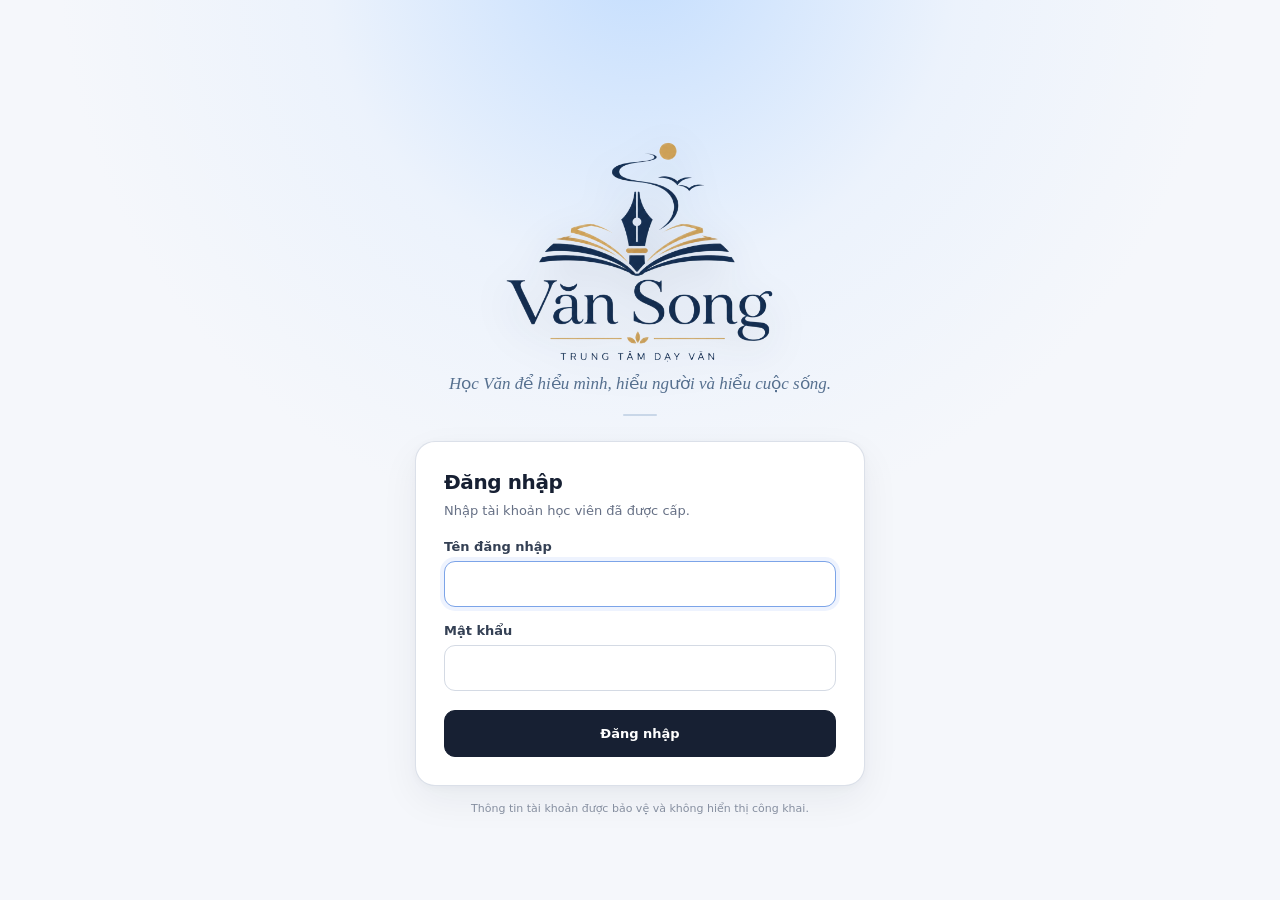
<file: index.html>
<!doctype html>
<html lang="vi">
<head>
  <meta charset="utf-8">
  <meta name="viewport" content="width=device-width, initial-scale=1">
  <meta name="referrer" content="no-referrer">
  <meta name="color-scheme" content="light">
  <meta http-equiv="Content-Security-Policy" content="default-src 'self'; style-src 'self'; script-src 'self'; connect-src 'self' http://127.0.0.1:8000 http://localhost:8000 https:; base-uri 'none'; frame-ancestors 'none'; form-action 'self'">
  <title>Cổng học viên | Văn Song</title>
  <link rel="icon" type="image/png" href="./a.png">
  <link rel="stylesheet" href="./assets/site.css?v=23">
</head>
<body>
  <main class="login-page">
    <div class="login-shell">
      <header class="login-brand">
        <img class="login-logo" src="./a.png" alt="Văn Song">
        <div class="login-slogan">Học Văn để hiểu mình, hiểu người và hiểu cuộc sống.</div>
        <div class="login-divider"></div>
      </header>
      <section class="card login-card">
        <h2>Đăng nhập</h2>
        <p class="muted">Nhập tài khoản học viên đã được cấp.</p>
        <form id="loginForm" novalidate>
          <label for="username">Tên đăng nhập</label>
          <input id="username" autocomplete="username" autocapitalize="none" spellcheck="false" required autofocus>
          <label for="password">Mật khẩu</label>
          <input id="password" type="password" autocomplete="current-password" required>
          <p id="loginError" class="form-error" hidden></p>
          <button id="loginButton" class="btn primary full login-submit" type="submit">Đăng nhập</button>
        </form>
      </section>
      <p class="login-foot">Thông tin tài khoản được bảo vệ và không hiển thị công khai.</p>
    </div>
  </main>
  <script src="./config.js?v=22"></script>
  <script src="./assets/common.js?v=22"></script>
  <script src="./assets/login.js?v=22"></script>
</body>
</html>
</file>
<file: assets/site.css>
:root{
  font-family:
    Inter,
    ui-sans-serif,
    system-ui,
    -apple-system,
    BlinkMacSystemFont,
    "Segoe UI",
    sans-serif;
  color:#172033;
  background:#f3f6fa;
  font-synthesis:none;
  --bg:#f3f6fa;
  --surface:#ffffff;
  --surface-2:#f8fafc;
  --ink:#172033;
  --muted:#667085;
  --muted-2:#8992a3;
  --line:#e6eaf0;
  --line-strong:#d7dde7;
  --brand:#1d4ed8;
  --brand-dark:#183b7a;
  --brand-soft:#edf4ff;
  --success:#067647;
  --success-soft:#ecfdf3;
  --warning:#b54708;
  --warning-soft:#fff7ed;
  --danger:#b42318;
  --danger-soft:#fff3f2;
  --violet:#5b5bd6;
  --shadow:0 12px 34px rgba(22,34,51,.06);
  --shadow-soft:0 3px 14px rgba(22,34,51,.04);
}
*{
  box-sizing:border-box;
}
[hidden]{
  display:none!important;
}
html{
  background:var(--bg);
  -webkit-text-size-adjust:100%;
}
body{
  margin:0;
  min-height:100vh;
  background:
    linear-gradient(
      180deg,
      #f7f9fc 0,
      #f3f6fa 230px,
      #f3f6fa 100%
    );
  color:var(--ink);
}
a{
  color:inherit;
  text-decoration:none;
}
button,
input{
  font:inherit;
}
button{
  touch-action:manipulation;
}
.shell{
  width:min(1080px,calc(100% - 32px));
  margin:0 auto;
}
.app-shell{
  padding:24px 0 48px;
}
.card{
  background:var(--surface);
  border:1px solid var(--line);
  border-radius:20px;
  box-shadow:var(--shadow-soft);
}
.brand{
  font-size:11px;
  line-height:1;
  font-weight:900;
  letter-spacing:.16em;
  color:#56708f;
}
.muted{
  color:var(--muted);
}
.btn{
  display:inline-flex;
  align-items:center;
  justify-content:center;
  gap:7px;
  min-height:40px;
  padding:9px 13px;
  border:1px solid var(--line-strong);
  border-radius:11px;
  background:#fff;
  color:#344054;
  font-size:13px;
  font-weight:800;
  cursor:pointer;
  transition:
    background .15s,
    border-color .15s,
    color .15s,
    transform .15s;
}
.btn:hover{
  background:#f8fafc;
  border-color:#cbd3df;
}
.btn:active{
  transform:translateY(1px);
}
.btn.primary{
  background:#172033;
  border-color:#172033;
  color:#fff;
}
.btn.primary:hover{
  background:#263348;
  border-color:#263348;
}
.btn.active{
  background:var(--brand-soft);
  border-color:#cfe0ff;
  color:#214e9c;
}
.btn.danger{
  background:#fff;
  color:var(--danger);
  border-color:#f1cbc8;
}
.btn:disabled{
  opacity:.58;
  cursor:not-allowed;
  transform:none;
}
.full{
  width:100%;
}
label{
  display:block;
  margin:16px 0 7px;
  font-size:13px;
  font-weight:800;
  color:#344054;
}
input{
  width:100%;
  height:46px;
  padding:0 13px;
  border:1px solid #d4dae4;
  border-radius:11px;
  background:#fff;
  color:var(--ink);
  outline:none;
  transition:
    border-color .15s,
    box-shadow .15s;
}
input:focus{
  border-color:#7ca4e8;
  box-shadow:
    0 0 0 4px rgba(37,99,235,.08);
}
.form-error{
  margin:13px 0 0;
  padding:10px 12px;
  border:1px solid #f4c7c3;
  border-radius:10px;
  background:var(--danger-soft);
  color:var(--danger);
  font-size:12px;
  line-height:1.45;
}
.form-message{
  min-height:20px;
  margin:12px 0 14px;
  font-size:13px;
  line-height:1.45;
}
.login-page{
  min-height:100vh;
  display:grid;
  place-items:center;
  padding:38px 16px;
  background:
    radial-gradient(
      circle at 50% -5%,
      rgba(191,219,254,.9),
      rgba(219,234,254,.35) 28%,
      transparent 51%
    ),
    #f5f7fb;
}
.login-shell{
  width:min(450px,100%);
}
.login-brand{
  text-align:center;
  margin:0 0 25px;
}
.login-logo{
  display:block;
  width:min(350px,50vw);
  max-height:1100px;
  height:auto;
  object-fit:contain;
  margin:0 auto -60px;
  filter:drop-shadow(0 12px 20px rgba(23,32,51,.16));
}
.login-slogan{
  width:max-content;
  max-width:100%;
  margin:0 auto;
  color:#56708f;
  font-family:
    Cambria,
    "Times New Roman",
    serif;
  font-size:clamp(12px,3.45vw,17px);
  line-height:1.45;
  font-weight:400;
  font-style:italic;
  letter-spacing:0;
  white-space:nowrap;
}
.login-divider{
  width:34px;
  height:2px;
  margin:17px auto 16px;
  border-radius:999px;
  background:#c9d7e8;
}
.login-brand h1{
  margin:0 0 7px;
  color:#172033;
  font-size:30px;
  line-height:1.15;
  font-weight:850;
  letter-spacing:-.045em;
}
.login-description{
  margin:0;
  font-size:13px;
  line-height:1.5;
}
.login-card{
  position:relative;
  padding:28px;
  border:1px solid rgba(215,221,231,.9);
  box-shadow:
    0 14px 38px rgba(23,32,51,.06),
    0 2px 8px rgba(23,32,51,.03);
}
.login-card h2{
  margin:0;
  color:#172033;
  font-size:20px;
  line-height:1.25;
  font-weight:850;
  letter-spacing:-.02em;
}
.login-card > .muted{
  margin:6px 0 19px;
  font-size:13px;
  line-height:1.5;
}
.login-submit{
  height:47px;
  margin-top:19px;
  border-radius:11px;
  font-size:13px;
}
.login-foot{
  margin:15px 0 0;
  text-align:center;
  color:var(--muted-2);
  font-size:11px;
  line-height:1.5;
}
.student-header{
  display:flex;
  align-items:center;
  justify-content:space-between;
  gap:22px;
  padding:18px 20px;
  margin-bottom:16px;
}
.student-identity{
  min-width:0;
}
.student-identity h1{
  margin:5px 0 0;
  font-size:23px;
  line-height:1.15;
  letter-spacing:-.025em;
  white-space:nowrap;
  overflow:hidden;
  text-overflow:ellipsis;
}
.student-code{
  margin:7px 0 0;
  color:var(--muted);
  font-size:12px;
}
.student-code strong{
  font-family:
    ui-monospace,
    SFMono-Regular,
    Menlo,
    Consolas,
    monospace;
  color:#344054;
  letter-spacing:.015em;
}
.top-actions{
  display:flex;
  align-items:center;
  justify-content:flex-end;
  gap:7px;
  flex-wrap:wrap;
}
.page-grid{
  display:grid;
  gap:16px;
}
.section-card{
  padding:22px;
}
.section-head{
  display:flex;
  align-items:flex-start;
  justify-content:space-between;
  gap:14px;
  margin-bottom:15px;
}
.section-head h2{
  margin:0;
  font-size:18px;
  letter-spacing:-.015em;
}
.section-head p{
  margin:5px 0 0;
  color:var(--muted);
  font-size:12px;
  line-height:1.5;
}
.payment-card{
  display:grid;
  grid-template-columns:minmax(0,1fr) 350px;
  gap:28px;
  align-items:center;
  padding:28px;
}
.payment-copy{
  min-width:0;
}
.amount-label{
  display:block;
  color:var(--muted);
  font-size:13px;
  font-weight:750;
}
.amount-due{
  display:block;
  margin:9px 0 14px;
  font-size:clamp(45px,6vw,66px);
  line-height:1;
  letter-spacing:-.055em;
  color:#111827;
}
.transfer-box{
  display:inline-flex;
  align-items:center;
  gap:10px;
  max-width:100%;
  padding:10px 12px;
  border-radius:12px;
  background:#f7f9fc;
  border:1px solid var(--line);
}
.transfer-box span{
  font-size:11px;
  color:var(--muted);
  white-space:nowrap;
}
.transfer-box strong{
  font-family:
    ui-monospace,
    SFMono-Regular,
    Menlo,
    Consolas,
    monospace;
  font-size:15px;
  letter-spacing:.03em;
  overflow-wrap:anywhere;
}
.payment-hint{
  max-width:570px;
  margin:15px 0 0;
  color:var(--muted);
  font-size:12px;
  line-height:1.62;
}
.qr-card{
  display:flex;
  min-height:350px;
  flex-direction:column;
  align-items:center;
  justify-content:center;
  padding:15px;
  border:1px solid #dfe5ed;
  border-radius:18px;
  background:#fbfcfe;
}
.qr-caption{
  margin-bottom:9px;
  color:var(--muted);
  font-size:10px;
  font-weight:900;
  text-transform:uppercase;
  letter-spacing:.1em;
}
.qr-card img{
  display:block;
  width:320px;
  max-width:100%;
  height:auto;
  padding:7px;
  border:1px solid #e1e6ed;
  border-radius:14px;
  background:#fff;
}
.paid-state{
  display:grid;
  min-height:240px;
  place-items:center;
  padding:26px;
  border:1px solid #b7e4c7;
  border-radius:18px;
  background:
    linear-gradient(
      145deg,
      #f1fbf5,
      #fbfffc
    );
  text-align:center;
}
.paid-icon{
  width:52px;
  height:52px;
  margin:0 auto 12px;
  display:grid;
  place-items:center;
  border-radius:50%;
  background:#dff7e8;
  color:var(--success);
  font-size:25px;
  font-weight:900;
}
.paid-state strong,
.paid-state span{
  display:block;
}
.paid-state strong{
  font-size:18px;
  color:var(--success);
}
.paid-state span{
  margin-top:5px;
  color:#4f6f5d;
  font-size:12px;
  line-height:1.5;
}
.verify-card{
  padding:21px 22px;
}
.verify-grid{
  display:grid;
  grid-template-columns:
    repeat(4,minmax(0,1fr));
  gap:10px;
}
.verify-item{
  min-width:0;
  padding:13px 14px;
  border:1px solid var(--line);
  border-radius:13px;
  background:var(--surface-2);
}
.verify-item span,
.verify-item strong{
  display:block;
}
.verify-item span{
  margin-bottom:5px;
  color:var(--muted);
  font-size:10px;
  text-transform:uppercase;
  letter-spacing:.055em;
}
.verify-item strong{
  font-size:13px;
  line-height:1.45;
  overflow-wrap:anywhere;
}
.verify-note{
  margin:12px 0 0;
  color:var(--muted);
  font-size:11px;
  line-height:1.5;
}
.data-list{
  border-top:1px solid var(--line);
}
.data-row{
  display:grid;
  grid-template-columns:
    minmax(0,1fr) auto;
  gap:18px;
  align-items:center;
  padding:15px 2px;
  border-bottom:1px solid var(--line);
}
.data-row:last-child{
  border-bottom:0;
}
.data-row strong,
.data-row span{
  display:block;
}
.data-row > div:first-child > strong{
  font-size:14px;
}
.data-row .meta{
  margin-top:4px;
  color:var(--muted);
  font-size:12px;
  line-height:1.5;
}
.row-amount{
  text-align:right;
}
.row-amount strong{
  font-size:15px;
  color:#243247;
}
.empty{
  padding:30px 8px;
  text-align:center;
  color:var(--muted);
  font-size:13px;
}
.loading{
  padding:30px;
  text-align:center;
  color:var(--muted);
  font-size:13px;
}
.attendance-card{
  padding:22px;
}
.stats{
  display:grid;
  grid-template-columns:
    repeat(4,minmax(0,1fr));
  gap:10px;
  margin-bottom:18px;
}
.stat{
  padding:14px 15px;
  border:1px solid var(--line);
  border-radius:14px;
  background:var(--surface-2);
}
.stat span,
.stat strong{
  display:block;
}
.stat span{
  color:var(--muted);
  font-size:10px;
  font-weight:800;
  text-transform:uppercase;
  letter-spacing:.055em;
}
.stat strong{
  margin-top:5px;
  font-size:24px;
  line-height:1;
}
.attendance-summary{
  display:flex;
  align-items:center;
  justify-content:space-between;
  gap:14px;
  padding:13px 14px;
  margin-bottom:16px;
  border:1px solid #dbe7f7;
  border-radius:13px;
  background:#f5f9ff;
}
.attendance-summary span{
  color:#55708f;
  font-size:12px;
}
.attendance-summary strong{
  font-size:14px;
  color:#294f7e;
}
.month-group{
  border-top:1px solid var(--line);
}
.month-title{
  display:flex;
  align-items:center;
  justify-content:space-between;
  gap:12px;
  padding:14px 2px 8px;
  color:#475467;
  font-size:12px;
  font-weight:850;
}
.month-title span:last-child{
  color:var(--muted);
  font-size:11px;
  font-weight:700;
}
.status-pill{
  display:inline-flex!important;
  width:max-content;
  padding:5px 9px;
  border-radius:999px;
  font-size:11px!important;
  font-weight:850;
}
.status-present{
  background:var(--success-soft);
  color:var(--success);
}
.status-late{
  background:var(--warning-soft);
  color:var(--warning);
}
.status-absent{
  background:var(--danger-soft);
  color:var(--danger);
}
.status-excused{
  background:#eef2ff;
  color:#4d55a4;
}
.password-layout{
  display:grid;
  grid-template-columns:
    minmax(0,620px)
    minmax(240px,1fr);
  gap:16px;
  align-items:start;
}
.password-card{
  padding:24px;
}
.password-help{
  padding:22px;
}
.password-help h3{
  margin:0 0 8px;
  font-size:15px;
}
.password-help p{
  margin:0;
  color:var(--muted);
  font-size:12px;
  line-height:1.65;
}
.password-help-list{
  display:grid;
  gap:9px;
  margin-top:14px;
}
.password-help-item{
  display:flex;
  gap:9px;
  align-items:flex-start;
  color:#536174;
  font-size:12px;
  line-height:1.5;
}
.password-help-item::before{
  content:"✓";
  display:grid;
  place-items:center;
  flex:0 0 20px;
  width:20px;
  height:20px;
  border-radius:50%;
  background:#eef6ff;
  color:#2b61a8;
  font-size:10px;
  font-weight:900;
}
.mobile-nav{
  display:none;
}
.toast{
  position:fixed;
  z-index:50;
  right:18px;
  bottom:18px;
  max-width:min(
    370px,
    calc(100% - 36px)
  );
  padding:12px 14px;
  border-radius:12px;
  background:#172033;
  color:#fff;
  font-size:12px;
  line-height:1.45;
  box-shadow:
    0 18px 44px rgba(17,24,39,.22);
}
@media(max-width:920px){
  .payment-card{
    grid-template-columns:
      minmax(0,1fr) 310px;
  }
  .verify-grid{
    grid-template-columns:
      1fr 1fr;
  }
  .password-layout{
    grid-template-columns:1fr;
  }
}
@media(max-width:760px){
  body{
    padding-bottom:74px;
  }
  .shell{
    width:min(
      100% - 18px,
      1080px
    );
  }
  .app-shell{
    padding-top:10px;
  }
  .login-page{
    padding:30px 15px 92px;
  }
  .login-logo{
    width:min(338px,38vw);
    max-height:400px;
    margin-bottom:-20px;
  }
  .login-slogan{
    line-height:1.45;
  }
  .login-divider{
    margin-top:15px;
    margin-bottom:14px;
  }
  .login-brand h1{
    font-size:27px;
  }
  .student-header{
    align-items:flex-start;
    padding:16px 17px;
    margin-bottom:10px;
  }
  .student-identity h1{
    font-size:20px;
  }
  .top-actions{
    display:none;
  }
  .page-grid{
    gap:10px;
  }
  .payment-card{
    grid-template-columns:1fr;
    gap:18px;
    padding:20px;
  }
  .amount-due{
    font-size:48px;
  }
  .qr-card{
    width:min(390px,100%);
    min-height:0;
    margin:0 auto;
    padding:13px;
  }
  .qr-card img{
    width:355px;
  }
  .section-card,
  .verify-card,
  .attendance-card{
    padding:18px;
  }
  .stats{
    grid-template-columns:
      1fr 1fr;
  }
  .mobile-nav{
    display:grid;
    position:fixed;
    z-index:30;
    left:0;
    right:0;
    bottom:0;
    grid-template-columns:
      repeat(4,1fr);
    gap:3px;
    padding:
      7px
      max(7px,env(safe-area-inset-right))
      calc(7px + env(safe-area-inset-bottom))
      max(7px,env(safe-area-inset-left));
    border-top:1px solid var(--line);
    background:rgba(255,255,255,.96);
    backdrop-filter:blur(14px);
  }
  .mobile-nav a,
  .mobile-nav button{
    min-height:43px;
    border:0;
    border-radius:10px;
    background:transparent;
    color:var(--muted);
    font:inherit;
    font-size:10px;
    font-weight:850;
    cursor:pointer;
  }
  .mobile-nav .active{
    background:var(--brand-soft);
    color:#214e9c;
  }
  .mobile-nav .logout-mobile{
    color:var(--danger);
  }
}
@media(max-width:520px){
  .card{
    border-radius:16px;
  }
  .login-page{
    place-items:start center;
    padding-top:24px;
  }
  .login-brand{
    margin-bottom:20px;
  }
  .login-logo{
    width:min(438px,38vw);
    max-height:300px;
  }
  .login-slogan{
    max-width:100%;
  }
  .login-brand h1{
    font-size:25px;
  }
  .login-card{
    padding:22px;
  }
  .payment-card,
  .section-card,
  .verify-card,
  .attendance-card,
  .password-card,
  .password-help{
    padding:16px;
  }
  .amount-due{
    font-size:43px;
  }
  .transfer-box{
    display:flex;
    align-items:flex-start;
    flex-direction:column;
    gap:3px;
  }
  .verify-grid{
    grid-template-columns:1fr;
  }
  .data-row{
    grid-template-columns:1fr;
    gap:8px;
  }
  .row-amount{
    text-align:left;
  }
  .attendance-summary{
    align-items:flex-start;
    flex-direction:column;
    gap:4px;
  }
  .qr-card img{
    width:100%;
  }
}
</file>
